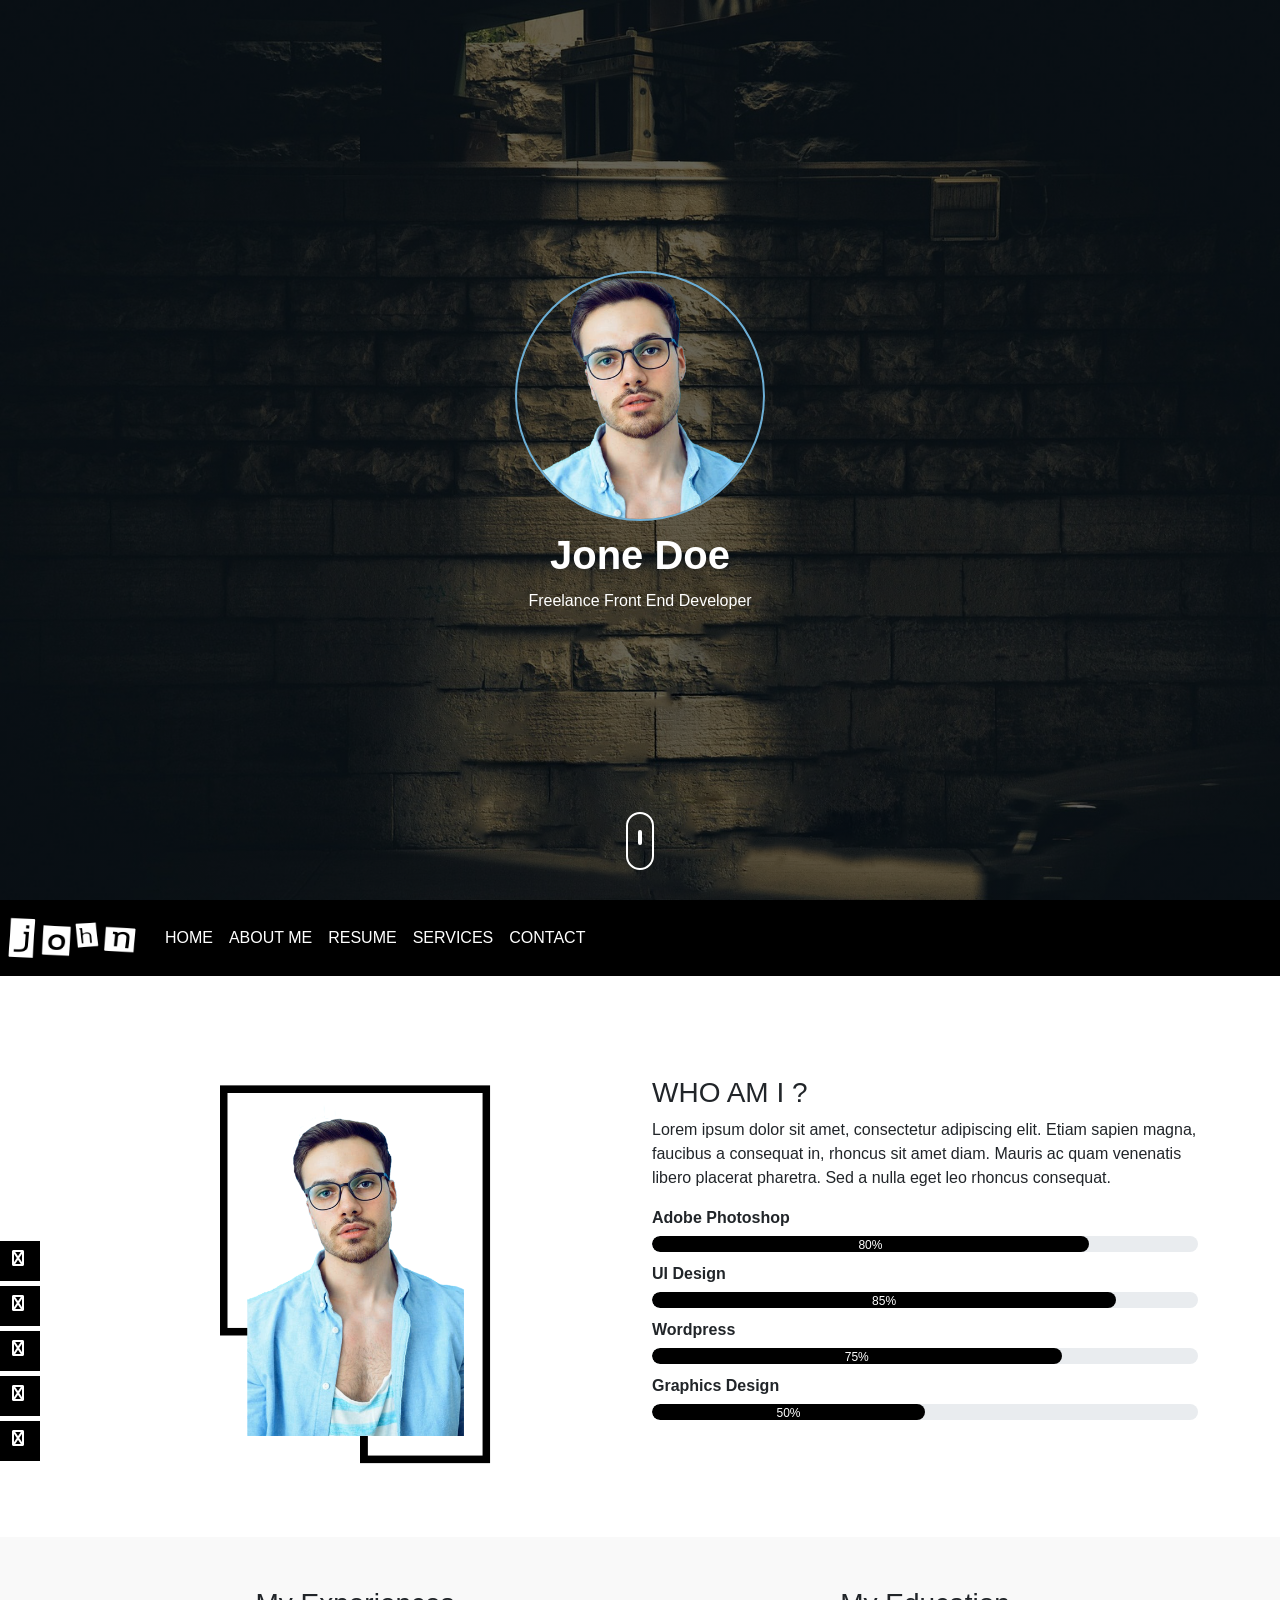
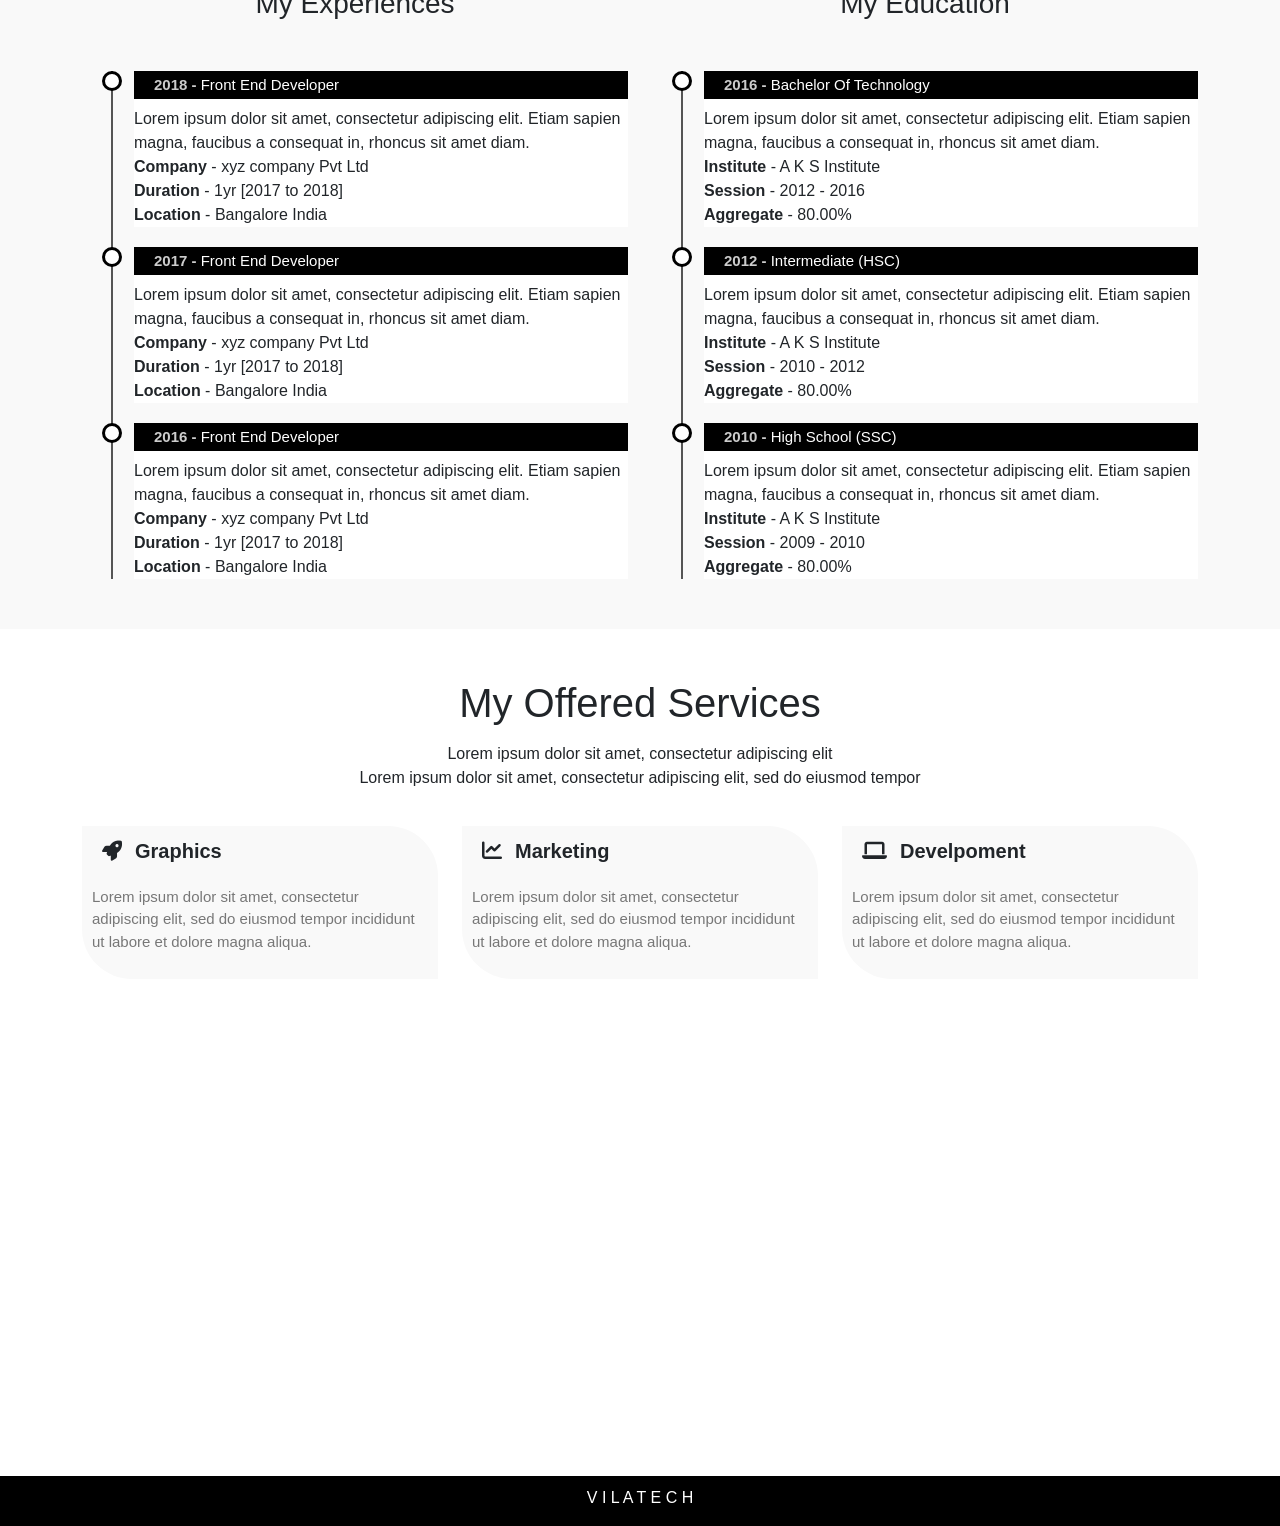
<file: index.html>
<!DOCTYPE html>
<html lang="en">
    <head>
        <meta charset="UTF-8">
        <meta http-equiv="X-UA-Compatible" content="IE=edge">
        <meta name="viewport" content="width=device-width, initial-scale=1.0">
        <title>Curiculumn Vitae</title>
        <!-- BOOTSTRAP EMBEDDING -->
        <link rel="stylesheet" href="https://cdn.jsdelivr.net/npm/bootstrap@5.3.0-alpha1/dist/css/bootstrap.min.css">
        <!-- FONT AWESOME EMBEDDING -->
        <link rel="stylesheet" href="https://cdnjs.cloudflare.com/ajax/libs/font-awesome/6.4.0/css/all.min.css" integrity="sha512-iecdLmaskl7CVkqkXNQ/ZH/XLlvWZOJyj7Yy7tcenmpD1ypASozpmT/E0iPtmFIB46ZmdtAc9eNBvH0H/ZpiBw==" crossorigin="anonymous" referrerpolicy="no-referrer" />
        <!-- LINK TO CSS STYLES SHEET -->
        <link rel="stylesheet" href="styles.css">
    </head>
    <body>
        <!--------------Header Section-------------->
        <section id="header">
            <div class="container text-center">
                <div class="user-box">
                    <img src="img/user1.png">
                    <h1>Jone Doe</h1>
                    <p>Freelance Front End Developer</p>
                </div>  
            </div>
            <a href="#about"> 
                <div class="scroll-btn">
                    <div class="scroll-bar"><span> </span></div>
                </div>
            </a>
        </section>  

        <!----------User-Info Section----------------->
  
        <section id="user-info">

            <div class="nav-bar">
                <nav class="navbar navbar-expand-lg">
                <a class="navbar-brand" href="#"><img src="img/john.png"></a>
                <button class="navbar-toggler" type="button" data-toggle="collapse" data-target="#navbarNav" aria-controls="navbarNav" aria-expanded="false" aria-label="Toggle navigation">
                    <i class="fa fa-bars"></i>
                </button>
                    <div class="collapse navbar-collapse" id="navbarNav">
                        <ul class="navbar-nav ml-auto">
                            <li class="nav-item">
                                <a class="nav-link" href="#top">HOME</a>
                            </li>
                            <li class="nav-item">
                                <a class="nav-link" href="#about">ABOUT ME</a>
                            </li>
                            <li class="nav-item">
                                <a class="nav-link" href="#resume">RESUME</a>
                            </li>
                            <li class="nav-item">
                                <a class="nav-link" href="#services">SERVICES</a>
                            </li>
                                <li class="nav-item">
                                <a class="nav-link" href="#contact">CONTACT</a>
                            </li>
                        </ul>
                    </div>
                </nav>
            </div>

            <!----------About-------->

            <div class="about container" id="about">
                <div class="row">
                    <div class="col-md-6 text-center">
                        <img src="img/user2.png" class="profile-img">    
                    </div>
                    <div class="col-md-6">
                        <h3>WHO AM I ?</h3>
                        <p>
                            Lorem ipsum dolor sit amet, consectetur adipiscing elit. Etiam sapien magna, faucibus a consequat in,
                            rhoncus sit amet diam. Mauris ac quam venenatis libero placerat pharetra. Sed a nulla eget leo rhoncus consequat.
                        </p>
                    
                        <div class="skills-bar">
                            <p>Adobe Photoshop</p>
                            <div class="progress">
                                <div class="progress-bar1">80%</div>    
                            </div>
                        
                            <p>UI Design</p>
                            <div class="progress">
                                <div class="progress-bar2">85%</div>    
                            </div>
                        
                            <p>Wordpress</p>
                            <div class="progress">
                                <div class="progress-bar3">75%</div>    
                            </div>
                        
                            <p>Graphics Design</p>
                            <div class="progress">
                                <div class="progress-bar4">50%</div>    
                            </div>
                        </div>
                    </div>
                </div>  
            </div>

            <!---------------Social Icons---------------->

            <div class="social-icons">   
                <ul>
                    <a href="#"><li><i class="fa fa-linkedin"></i></li></a>    
                    <a href="#"><li><i class="fa fa-twitter"></i></li></a>    
                    <a href="#"><li><i class="fa fa-medium"></i></li></a>    
                    <a href="#"><li><i class="fa fa-github"></i></li></a>    
                    <a href="#"><li><i class="fa fa-behance"></i></li></a>    
                </ul>
            </div>

            <!-------------Resume------------->

            <div class="resume" id="resume">
                <div class="container">
                    <div class="row">
                        <div class="col-md-6">
                            <h3 class="text-center">My Experiences</h3>
                            <ul class="timeline">

                                <li>
                                    <h4><span>2018 - </span> Front End Developer</h4>    
                                    <p>
                                    Lorem ipsum dolor sit amet, consectetur adipiscing elit. Etiam sapien magna, faucibus a consequat in, rhoncus sit amet diam.<br>
                                    <b>Company</b> - xyz company Pvt Ltd<br>
                                    <b>Duration</b> - 1yr [2017 to 2018]<br>
                                    <b>Location</b> - Bangalore India
                                    </p>
                                </li>
                            
                                <li>
                                    <h4><span>2017 - </span> Front End Developer</h4>    
                                    <p>
                                        Lorem ipsum dolor sit amet, consectetur adipiscing elit. Etiam sapien magna, faucibus a consequat in, rhoncus sit amet diam.<br>
                                        <b>Company</b> - xyz company Pvt Ltd<br>
                                        <b>Duration</b> - 1yr [2017 to 2018]<br>
                                        <b>Location</b> - Bangalore India
                                    </p>
                                </li>

                                <li>
                                    <h4><span>2016 - </span> Front End Developer</h4>    
                                    <p>
                                        Lorem ipsum dolor sit amet, consectetur adipiscing elit. Etiam sapien magna, faucibus a consequat in, rhoncus sit amet diam.<br>
                                        <b>Company</b> - xyz company Pvt Ltd<br>
                                        <b>Duration</b> - 1yr [2017 to 2018]<br>
                                        <b>Location</b> - Bangalore India
                                    </p>
                                </li>

                            </ul>
                        </div>   
                    
                    
                        <div class="col-md-6">
                            <h3 class="text-center">My Education</h3>
                            <ul class="timeline">
                                <li>
                                    <h4><span>2016 - </span> Bachelor Of Technology</h4>    
                                    <p>
                                    Lorem ipsum dolor sit amet, consectetur adipiscing elit. Etiam sapien magna, faucibus a consequat in, rhoncus sit amet diam.<br>
                                    <b>Institute</b> - A K S Institute<br>
                                    <b>Session</b> - 2012 - 2016<br>
                                    <b>Aggregate</b> - 80.00%
                                    </p>
                                </li>
                            
                                <li>
                                    <h4><span>2012 - </span> Intermediate (HSC)</h4>    
                                    <p>
                                    Lorem ipsum dolor sit amet, consectetur adipiscing elit. Etiam sapien magna, faucibus a consequat in, rhoncus sit amet diam.<br>
                                    <b>Institute</b> - A K S Institute<br>
                                    <b>Session</b> - 2010 - 2012<br>
                                    <b>Aggregate</b> - 80.00%
                                    </p>
                                </li>
                            
                                <li>
                                    <h4><span>2010 - </span> High School (SSC)</h4>    
                                    <p>
                                    Lorem ipsum dolor sit amet, consectetur adipiscing elit. Etiam sapien magna, faucibus a consequat in, rhoncus sit amet diam.<br>
                                    <b>Institute</b> - A K S Institute<br>
                                    <b>Session</b> - 2009 - 2010<br>
                                    <b>Aggregate</b> - 80.00%
                                    </p>
                                </li>
                            </ul>
                        </div>     
                    </div>    
                </div>    
            </div>

            <!-------------Services------------->

            <div class="services" id="services">
                <div class="container">
                    <h1 class="text-center">My Offered Services</h1>
                    <p class="text-center">Lorem ipsum dolor sit amet, consectetur adipiscing elit <br>Lorem ipsum dolor sit amet, consectetur adipiscing elit, sed do eiusmod tempor </p>
                    
                    <div class="row">
                        
                        <div class="col-md-4">
                            <div class="services-box">
                            <i class="fa fa-rocket"></i><span>Graphics</span>
                            <p>Lorem ipsum dolor sit amet, consectetur adipiscing elit, sed do eiusmod tempor incididunt ut labore et dolore magna aliqua.</p>
                            </div>    
                        </div> 
                    
                        <div class="col-md-4">
                            <div class="services-box">
                            <i class="fa fa-line-chart"></i><span>Marketing</span>
                            <p>Lorem ipsum dolor sit amet, consectetur adipiscing elit, sed do eiusmod tempor incididunt ut labore et dolore magna aliqua.</p>
                            </div>    
                        </div> 
                    
                        <div class="col-md-4">
                            <div class="services-box">
                            <i class="fa fa-laptop"></i><span>Develpoment</span>
                            <p>Lorem ipsum dolor sit amet, consectetur adipiscing elit, sed do eiusmod tempor incididunt ut labore et dolore magna aliqua.</p>
                            </div>    
                        </div> 

                    </div>
                </div>    
            </div>


            <!-------------Contact----------------->

            <div class="contact" id="contact">
                <div class="container text-center">
                    <h1>Contact Me</h1> 
                    <p class="text-center">Subscribe Easy Tutorials YouTube Channel to <br>watch more videos on wesite Development and Digital Marketing</p>
                    
                    <div class="row">
                        <div class="col-md-4">
                            <i class="fa fa-phone"></i>
                            <p>+1 0123456789</p>
                        </div> 
                        <div class="col-md-4">
                            <i class="fa fa-envelope"></i>
                            <p>avinash6252@gmail.com</p>
                        </div> 
                        <div class="col-md-4">
                            <i class="fa fa-internet-explorer"></i>
                            <p>www.avinashkr.com</p>
                        </div> 
                    </div>
                    <button type="button" class="btn btn-primary"><i class="fa fa-download"></i>Resume</button> 
                    <button type="button" class="btn btn-primary"><i class="fa fa-rocket"></i>Hire Me</button>
                </div> 
                <div class="footer text-center">
                    <p>V I L A T E C H</p>
                </div>
            </div>
        </section>

        <!-------------------Smooth Scroll------------------->
        <script src="smooth-scroll.js"></script>
    
        <script>
            var scroll = new SmoothScroll('a[href*="#"]');
        </script>  


        <script src = "	https://cdn.jsdelivr.net/npm/bootstrap@5.3.0-alpha1/dist/js/bootstrap.bundle.min.js"></script>
    </body>
</html>
</file>
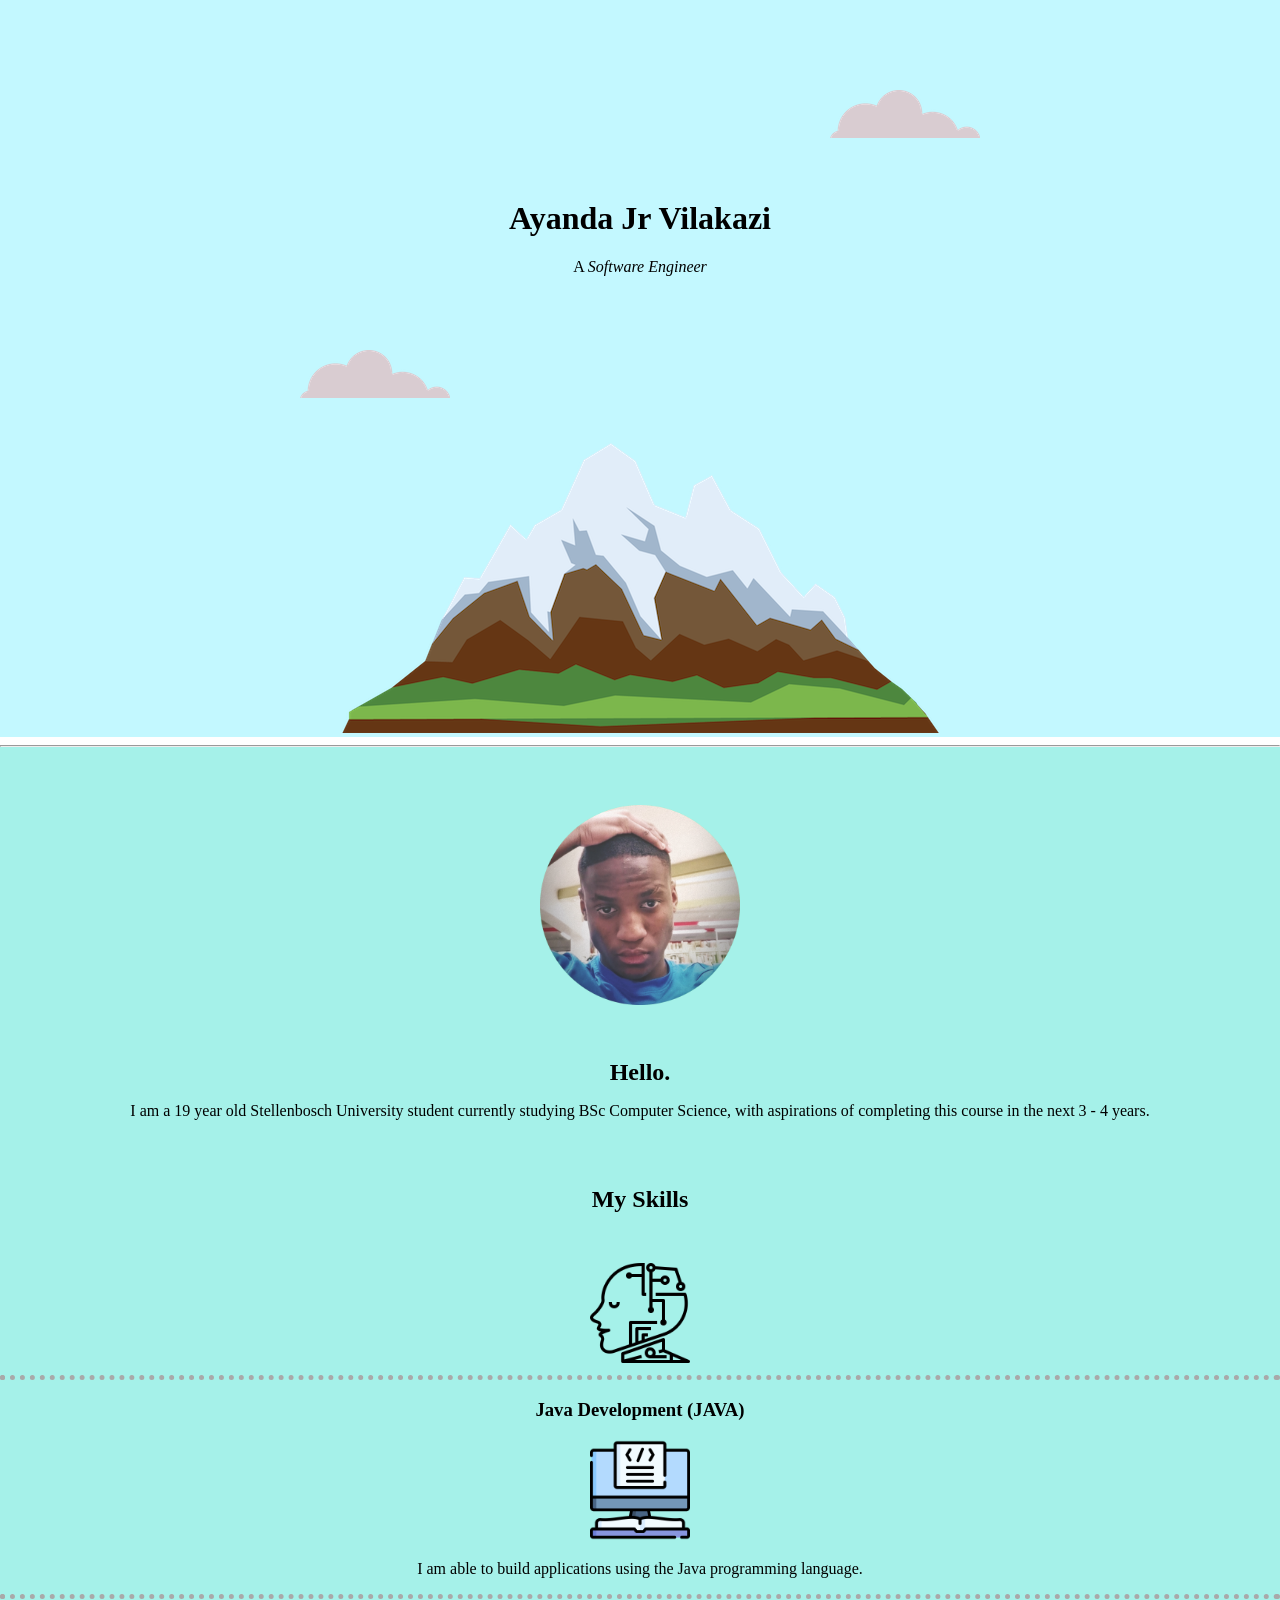
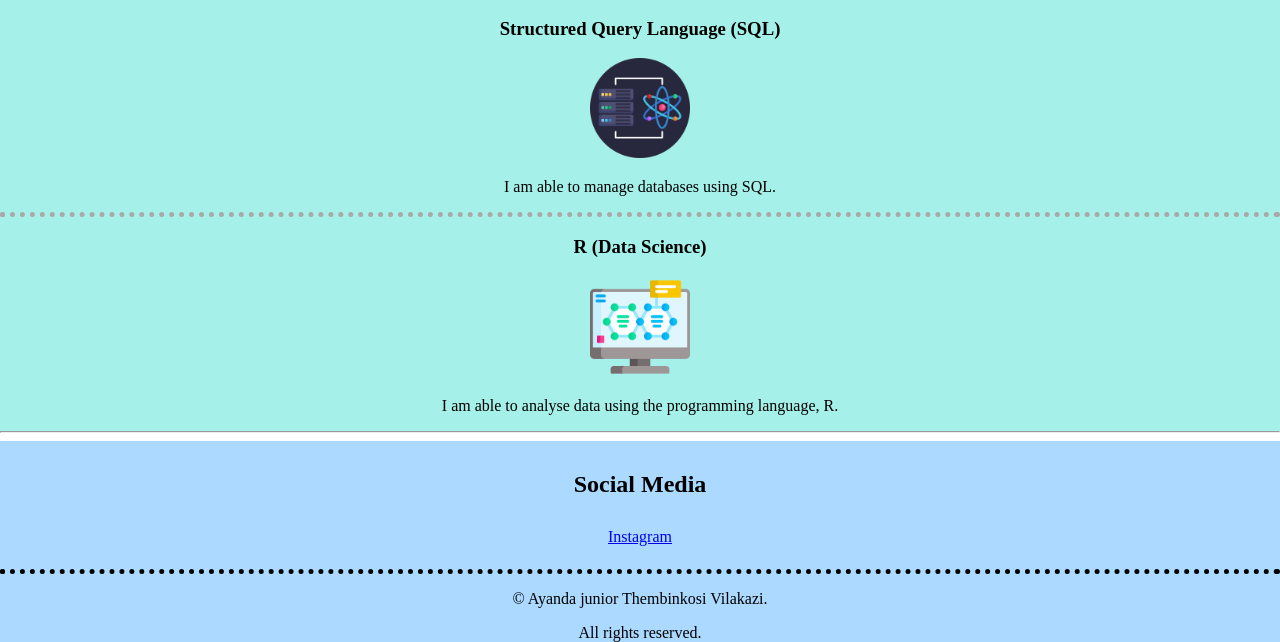
<file: CSS - My Site/index.html>
<!DOCTYPE html>
<html>
    <head>
        <meta charset="UTF-8">
        <title>Ayanda jr Vilakazi</title>
        <link rel="stylesheet" href="CSS/styles.css">
        <link rel="icon" href="CSS/favicon.ico">
    </head>
    <body>

        <div class= "Top-Container">
            <img class = "First-Cloud" src="Images/cloud.png" alt="Image Of Cloud">
            <h1>Ayanda Jr Vilakazi</h1>
            <p class="Main-Personal-Description"> <span> A <em>Software Engineer</em> </span></p>
            <img class = "Second-Cloud" src="Images/cloud.png" alt="Image Of Cloud">
            <img class = "Image-Of-Mountain" src="Images/mountain.png" alt="Picture of Mountain">
        </div>

        <div class="Middle-Container">
            <hr>
            <div class="profile">
              <img class = "Main-Image-Of-Me" src="Images/Ayandajr.png" alt="Image of Author.">
              <h2>Hello.</h2>
              <p>I am a 19 year old Stellenbosch University student currently studying BSc Computer Science, with aspirations of completing this course in the next 3 - 4 years.</p>
            </div>
            <div class="skills">

              <h2 class = "My-Skills-Heading">My Skills</h2>
              <img class="Image-for-skill-One" src="Images/artificial-intelligence.png" alt="Image representing skill.">
              <hr class = "Break-between-my-skills">

              <div class="skill-row-One">
                <h3>Java Development (JAVA)</h3>
                <img class="Image-for-skill-One" src="Images/computer-science.png" alt="Image representing computer science.">
                <p>I am able to build applications using the Java programming language.</p>
                <hr class = "Break-between-my-first-skill">
              </div>

              <div class="skill-row-Two">
                <h3>Structured Query Language (SQL)</h3>
                <img class="Image-for-skill-Two" src="Images/data-science.png" alt="Image representing data science.">
                <p>I am able to manage databases using SQL.</p>
                <hr class = "Break-between-my-Second-skill">
              </div>

              <div class="skill-row-Three">
                <h3>R (Data Science)</h3>
                <img class="Image-for-skill-Three" src="Images/molecular.png" alt="Image representing data science.">
                <p>I am able to analyse data using the programming language, R.</p>
              </div>

            </div>
            <hr>
          </div>
          
          
          <div class="Bottom-Container">
            <h2 class = "Social-Media-Heading">Social Media</h2>
            <a class="footer-link-Two" href="https://www.instagram.com/ayandaxjr/">Instagram </a>
            <hr class = "Line-Between-Copyright-Statement">
            <p class = "Copyright-Statement">© Ayanda junior Thembinkosi Vilakazi.</p>
            <p class = "All-rights-statement"> All rights reserved.</p>
          </div>
          
    </body>
</html>
</file>
<file: styles.css>
/*********************************************************TAG SECTION******************************************************************/
body
{
    margin: 0;
    padding: 0;
    font-family: sans-serif;
}
/*********************************************************CLASS SECTION****************************************************************/
.user-box
{
    top: 50%;
    left: 50%;
    transform: translate(-50%,-50%);
    position: absolute;
}
/* The line of code: '.user-box img' says this: In the "user-box" class theres is another tag called "img" */
.user-box img
{
    border-radius: 50%;
    width: 250px;
    border: 2px solid #6caed5;
}
/* The line of code: '.user-box h1' says this: In the "user-box" class theres is another tag called "h1" */
.user-box h1
{
    color: #fff;
    font-weight: bold;
    margin: 10px;
}
/* The line of code: '.user-box p' says this: In the "user-box" class theres is another tag called "p" */
.user-box p
{
    color: #fff;
}
.scroll-btn
{
    bottom: 30px;
    position: absolute;
    left: 50%;
    transform: translateX(-50%);
    border: 2px solid #fff;
    padding: 10px 10px 20px;
    border-radius: 30px;
}
/* The line of code: '.scroll-bar span' says this: In the "user-box" class theres is another tag called "span" */
.scroll-bar span
{
    border: 2px solid #fff;
    font-size: 10px;
    border-radius: 30px;
}
.scroll-bar
{
    animation: mover 1s infinite alternate;
}
@keyframes mover
{
    0%{transform: translateY(0);}
    100%{transform: translateY(10px);}
}

/*--------------About-------------*/
.about
{
    padding-top: 100px;
    margin-bottom: -130px;
}
.profile-img
{
    height: 400px;
}

.nav-bar
{
    top: 0;
    position: sticky;
    z-index: 2;
}
.navbar
{
    background-color: #000;
}
/* The line of code: '.navbar-brand img' says this: In the "user-box" class theres is another tag called "img" */
.navbar-brand img
{
    height: 50px;
}
/* The line of code: '.nav-bar .fa-bars' says this: In the "nav-bar" class theres is another class called "fa-bars" */
.nav-bar .fa-bars
{
    font-size: 35px;
    color: #fff;
}
.navbar-toggler
{
    outline: none !important;
}
.navbar-nav
{
    float: right;
    text-align: right;
}
.nav-link
{
    color: #fff !important;
}
/* The line of code: '.skills-bar p' says this: In the "user-box" class theres is another tag called "p" */
.skills-bar p
{
    margin-bottom: 6px;
    font-weight: 600;
}
.progress
{
    border-radius: 16px !important;
    margin-bottom: 10px;
}
.progress-bar1
{
    border-radius: 16px;
    background: #000 !important;
    width: 80%;
    color: white;
    text-align: center;
}
.progress-bar2
{
    border-radius: 16px;
    background: #000 !important;
    width: 85%;
    color: white;
    text-align: center;
}
.progress-bar3
{
    border-radius: 16px;
    background: #000 !important;
    width: 75%;
    color: white;
    text-align: center;
}
.progress-bar4
{
    border-radius: 16px;
    background: #000 !important;
    width: 50%;
    color: white;
    text-align: center;
}
/*-------------Resume--------------*/

.resume
{
    margin-top: -50px;
    padding-top: 50px;
    padding-bottom: 30px;
    background: #f9f9f9;
}
/* The line of code: '.resume h3' says this: In the "user-box" class theres is another tag called "h3" */
.resume h3
{
    margin-bottom: 50px;
}
.timeline
{
    list-style-type: none;
    position: relative;
}
.timeline:before
{
    content: '';
    background: #555;
    display: inline-block;
    position: absolute;
    left: 29px;
    width: 2px;
    height: 100%;
    z-index: 1;
}
/* The line of code: '.timeline li' says this: In the "user-box" class theres is another tag called "li" */
.timeline li
{
    margin-top: 20px;
    margin-bottom: 20px;
    margin-left: 20px;
    background: #fff;
}
/* The line of code: '.timeline li' says this: In the "user-box" class theres is another tag called "li" and within that tag there is a h4*/
.timeline li h4
{
    background-color: #000;
    padding: 5px 0 5px 20px;
    color: #fff;
    font-size: 15px;
}
/* The line of code: '.timeline li' says this: In the "user-box" class theres is another tag called "li" and within that tag there is another tag called h4 and within that tag there is another tag called span */
.timeline li h4 span
{
    font-weight: bold;
    color: #ccc;
}
/* The line of code: '.timeline li:before' says this: In the "user-box" class theres is another tag called "li" with a before state*/
.timeline li:before
{
    content: '';
    background: #fff;
    display: inline-block;
    position: absolute;
    border-radius: 50%;
    border: 3px solid #000;
    left: 20px;
    width: 20px;
    height: 20px;
    z-index: 1;
}

/*-----------Services-------------*/
.services
{
    padding-top: 50px;
    padding-bottom: 50px;
}
/* The line of code: '.services h1' says this: In the "user-box" class theres is another tag called "h1" */
.services h1
{
    margin-bottom: 15px;
}
.services-box
{
    background: #f9f9f9;
    padding: 10px;
    margin-top: 20px;
    border-top-right-radius: 50px;
    border-bottom-left-radius: 50px;
}
/* The line of code: '.services-box .fa' says this: In the "services-box" class theres is another tag called "fa" */
.services-box .fa
{
    margin: 0 10px;
    font-size: 20px;
}
/* The line of code: '.services-box span' says this: In the "services-box" class theres is another tag called "span" */
.services-box span
{
    margin: 3px;
    font-size: 20px;
    font-weight: bold;
}
/* The line of code: '.services-box p' says this: In the "services-box" class theres is another tag called "p" */
.services-box p
{
    font-size: 15px;
    margin-top: 20px;
    color: #777;
}
/* The line of code: '.services-box:hover' says this: In the "services-box" class theres is a hover state that has been set for this div.*/
.services-box:hover
{
    background: #000;
    color: #fff;
    border-top-right-radius: 0;
    border-bottom-left-radius: 0;
    border-top-left-radius: 50px;
    border-bottom-right-radius: 50px;
    transition: 1s;
}
/* The line of code: '.services-box:hover p' says this: In the "services-box" class i have set a hover set for the paragraph tag that will change the color of it*/
.services-box:hover p
{
    color: #fff;
}
/*--------------Contact----------------*/
.contact
{
    padding-top: 50px;
    background: linear-gradient(rgba(0,0,0,0.8),rgba(0,0,0,0.8)),url(img/background2.jpg);
    background-position: center;
    background-size: cover;
    background-attachment: fixed;
    color: #fff;
}
/* The line of code: '.contact .row' says this: In the "contact" class theres is another class called "row" */
.contact .row
{
    padding: 30px 0;
    font-size: 22px;
}
/* The line of code: '.contact .col-md-4 .fa' says this: In the "contact" class theres is another class called "col-md-4" there is another class called "fa" */
.contact .col-md-4 .fa
{
    padding: 10px;
    font-size: 40px;
}
/* The line of code: '.contact .btn' says this: In the "contact" class theres is another class called "btn" */
.contact .btn
{
    padding: 10px 25px 10px 25px;
    margin: 5px;
    border-radius: 30px;
    border: 2px solid #fff;
    background: transparent;
}
/* The line of code: '.contact .btn:focus' says this: In the "contact" class theres is another class called "btn" and I have set a focus */
.contact .btn:focus
{
    box-shadow: none !important;
}
/* The line of code: '.contact .btn:focus' says this: In the "contact" class theres is another class called "btn" and I have set a hover state */
.contact .btn:hover
{
    border: 2px solid #000 !important;
    background: #000 !important;
    transition: 0.6s;
}
/* The line of code: '.contact .btn' says this: In the "contact" class theres is another class called "btn" and within that class there is another class called "fa" */
.contact .btn .fa
{
    margin-right: 10px;
}
.footer
{
    background: #000;
    height: 50px;
    margin-top: 50px;
    color: #fff;
    padding-top: 10px;
}
.fa-heart-o
{
    color: red;
}

/*----------------Social-icons------------------*/
.social-icons
{
    top: 50%;
    transform: translateY(-50%);
    position: sticky;
    z-index: 1;
    width: 80px;
}
/* The line of code: '.social-icons ul' says this: In the "social-icons" class theres is another class called "ul" */
.social-icons ul
{
    padding: initial;
}
/* The line of code: '.social-icons ul li' says this: In the "social-icons" class theres is a tag called "ul" and within that tag there is another tag called "li" */
.social-icons ul li
{
    height: 40px;
    width: 40px;
    list-style-type: none;
    padding-left: 12px;
    padding-top: 6px;
    margin-top: 5px;
    color: #fff;
    background: #000;
}
/* The line of code: '.social-icons ul li' says this: In the "social-icons" class theres is a tag called "ul" and within that tag there is another tag called "li" a hover state is set for the listing*/
.social-icons ul li:hover
{
    padding-left: 30px;
    width: 80px;
    transition: 1s;
}
/*********************************************************ID SECTION*******************************************************************/
/*---------------Header CSS---------------*/
#header
{
    height: 100vh;
    background: linear-gradient(rgba(0,0,0,0.6),rgba(0,0,0,0.6)),url(img/background.jpg);
    background-position: center;
    background-size: cover;
    background-attachment: fixed;
}
</file>
<file: CSS - My Site/CSS/styles.css>
/*********************************************************TAG SECTION******************************************************************/
body
{
    margin: auto;
}
h1
{
    position:relative;
    padding-top: 200px;
    margin-top: 0px;
}
h2
{
    margin: auto;
}
/********************************************************CLASS SECTION*****************************************************************/

/**********************************************************TOP DIV*********************************************************************/
.Top-Container
{
    background-color: #C3F8FF;
    text-align: center;
}
.Main-Personal-Description
{
    margin-bottom: 100px;
}
.First-Cloud
{
    position: absolute;
    top: 90px;
    right: 300px;
}
.Second-Cloud
{
    position: absolute;
    Top: 350px;
    left: 300px;
    bottom: 350px;
}
.Image-Of-Mountain
{
    position: relative;
    margin-bottom: 0px;
}

/**********************************************************MIDDLE DIV*********************************************************************/
.Middle-Container
{
    background-color: #A5F1E9;
}
.Main-Image-Of-Me
{
    margin-top: 50px;
    margin-bottom: 50px;
    width: 200px;
    height: 200px;
}
.profile
{
    text-align: center;
}
.My-Skills-Heading
{
    padding-top: 50px;
    padding-bottom: 50px;
}
.Break-between-my-skills
{
    border-style: dotted;
    border-color: darkgrey;
    border-width: 5px;
    border-top: 0;
}
.Break-between-my-first-skill
{
    border-style: dotted;
    border-color: darkgrey;
    border-width: 5px;
    border-top: 0;   
}
.Break-between-my-Second-skill
{
    border-style: dotted;
    border-color: darkgrey;
    border-width: 5px;
    border-top: 0;   
}
.skills
{
    margin: auto;
    text-align: center;
}

.Image-for-skill-One
{
    width:  100px;
    height: 100px;
}
.Image-for-skill-Two
{
    width:  100px;
    height: 100px;
}
.Image-for-skill-Three
{
    width: 100px;
    height: 100px;
}

.contact-me
{
    text-align: center;
}

.btn
{
    padding-bottom: 10px;
}
/**********************************************************BOTTOM DIV*********************************************************************/
.Bottom-Container
{
    text-align: center;
    background-color: #ABD9FF;
    margin: auto;
}
.Get-In-Touch-Heading
{
    padding-top: 30px;
    padding-bottom: 5px;
}
.Social-Media-Heading
{
    padding-top: 30px;
    padding-bottom: 15px;
}
.footer-link-One
{
    display: block;
    padding-top: 15px;
    padding-bottom: 15px;
}
.footer-link-Two
{
    display: block;
    padding-top: 15px;
    padding-bottom: 15px;
}
.footer-link-Three
{
    display: block;
    padding-top: 15px;
    padding-bottom: 15px;
}
.Line-Between-Copyright-Statement
{
    border-style: dotted;
    border-color: black;
    border-width: 5px;
    border-top: 0;   
}
.Copyright-Statement
{
    padding-bottom: 0px;
    margin-bottom: 0px;
}
.All-rights-statement
{
    padding-bottom: 0px;
    margin-bottom: 0px;
}
/*********************************************************ID SECTION**********************************************************************/
</file>
